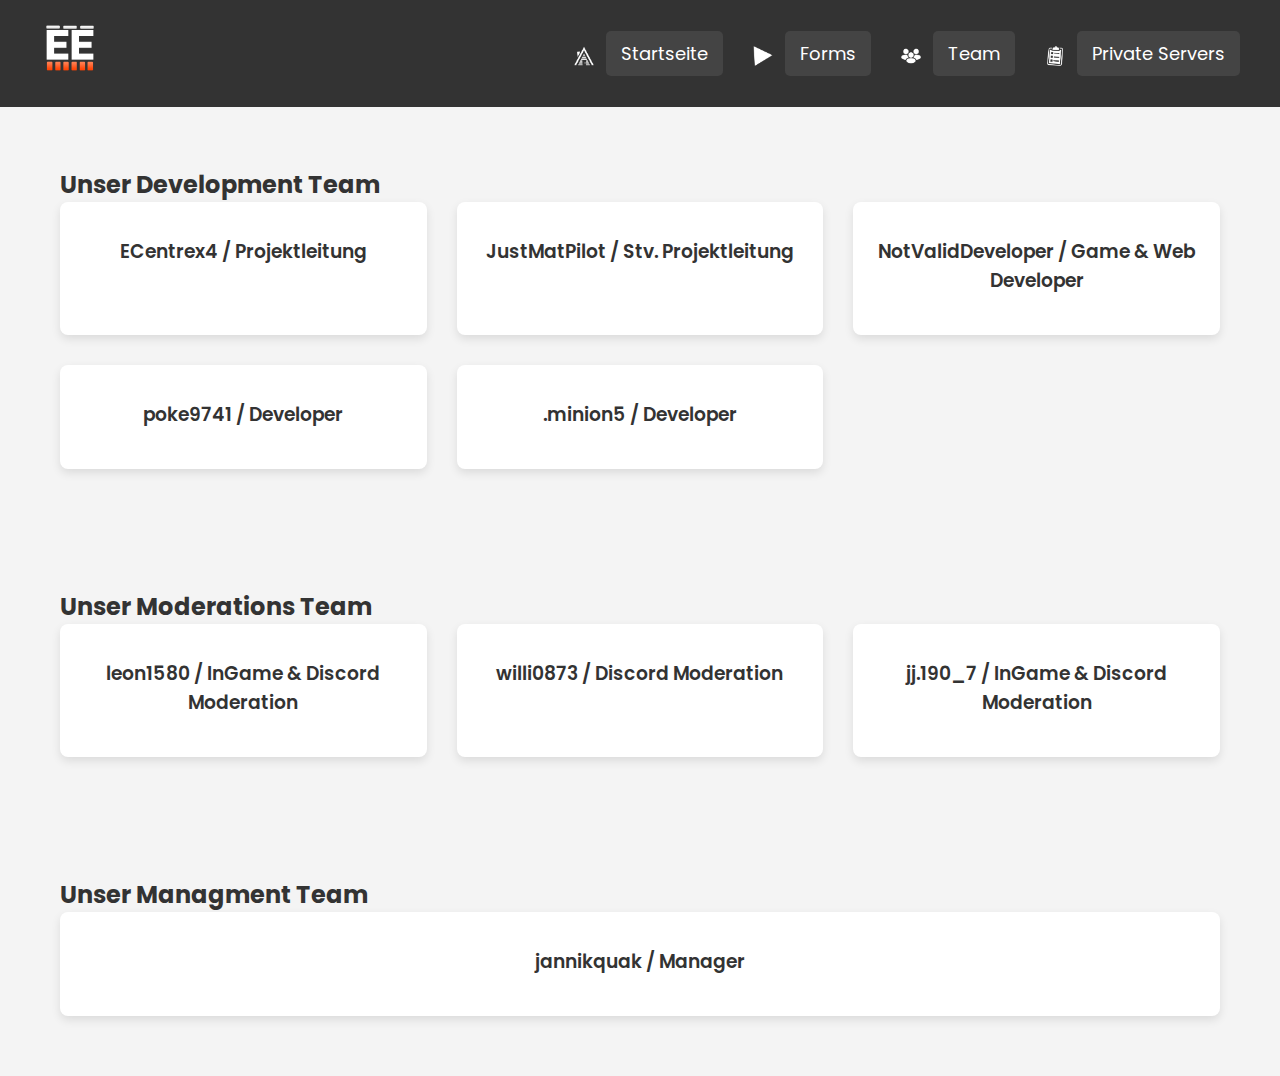
<file: dev_team.html>
<!DOCTYPE html>
<html lang="de">
<head>
    <title>Emergency Essen</title>

    <!-- Favicon -->
    <link rel="icon" href="Images/MainIcon.png" type="image/x-icon">

    <!-- Google Fonts -->
    <link href="https://fonts.googleapis.com/css2?family=Poppins:wght@300;400;600&display=swap" rel="stylesheet">

    <!-- Stylesheet -->
    <link rel="stylesheet" href="styles.css">

    <!-- Responsive Design -->
    <meta name="theme-color" content="#333">
</head>
<body>
    <header>
        <nav class="navbar">
            <div class="logo-container">
                <a href="index.html" class="logo">
                    <img src="Images/MainIcon.png" alt="NotValid Studios Logo" class="logo-img">
                </a>
            </div>
            <ul class="nav-links">
                <li>
                    <img src="Images/Icons/home.PNG" alt="Home Icon" class="nav-icon">
                    <a href="home.html">Startseite</a>
                </li>

                <li>
                    <img src="Images/Icons/play.PNG" alt="Home Icon" class="nav-icon">
                    <a href="forms.html">Forms</a>
                </li>

                <li>
                    <img src="Images/Icons/team.PNG" alt="Home Icon" class="nav-icon">
                    <a href="dev_team.html">Team</a>
                </li>

                <li>
                    <img src="Images/Icons/servers.PNG" alt="Home Icon" class="nav-icon">
                    <a href="servers.html">Private Servers</a>
                </li>
            </ul>
        </nav>
    </header>
    

    <main>
        <section class="features">
            <div class="container">
                <h2>Unser Development Team</h2>
                <div class="grid-boxes">
                    <div class="box">
                        <h3>ECentrex4 / Projektleitung</h3>
                        <p></p>
                    </div>

                    <div class="box">
                        <h3>JustMatPilot / Stv. Projektleitung</h3>
                        <p></p>
                    </div>

                    <div class="box">
                        <h3>NotValidDeveloper / Game & Web Developer </h3>
                        <p></p>
                    </div>

                    <div class="box">
                        <h3>poke9741 / Developer</h3>
                        <p></p>
                    </div>
                    
                    <div class="box">
                        <h3>.minion5 / Developer</h3>
                        <p></p>
                    </div>
                </div>
            </div>
        </section>
    </main>

      <main>
        <section class="features">
            <div class="container">
                <h2>Unser Moderations Team</h2>
                <div class="grid-boxes">
                    <div class="box">
                        <h3>leon1580 / InGame & Discord Moderation</h3>
                        <p></p>
                    </div>

                    <div class="box">
                        <h3>willi0873 / Discord Moderation</h3>

                        <p></p>
                    </div>

                    <div class="box">
                        <h3>jj.190_7 / InGame & Discord Moderation</h3>
                        <p></p>
                    </div>
                </div>
            </div>
        </section>
    </main>

          <main>
        <section class="features">
            <div class="container">
                <h2>Unser Managment Team</h2>
                <div class="grid-boxes">
                    <div class="box">
                        <h3>jannikquak / Manager</h3>
                        <p></p>
                    </div>
                </div>
            </div>
        </section>
    </main>
</body>
</html>
</file>
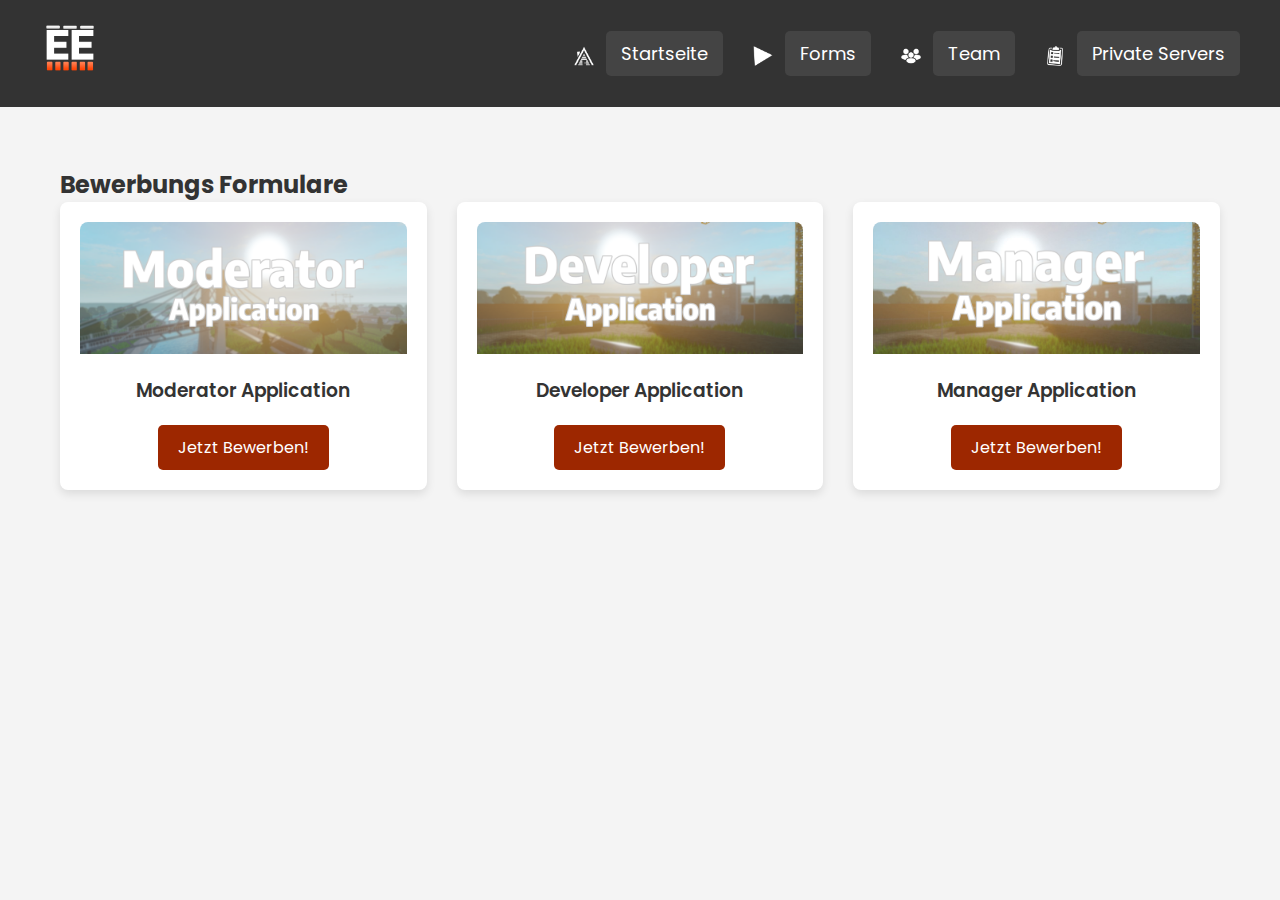
<file: forms.html>
<!DOCTYPE html>
<html lang="de">
<head>
    <title>Emergency Essen</title>

    <!-- Favicon -->
    <link rel="icon" href="Images/MainIcon.png" type="image/x-icon">

    <!-- Google Fonts -->
    <link href="https://fonts.googleapis.com/css2?family=Poppins:wght@300;400;600&display=swap" rel="stylesheet">

    <!-- Stylesheet -->
    <link rel="stylesheet" href="styles.css">

    <!-- Responsive Design -->
    <meta name="theme-color" content="#333">
</head>
<body>
    <header>
        <nav class="navbar">
            <div class="logo-container">
                <a href="index.html" class="logo">
                    <img src="Images/MainIcon.png" alt="NotValid Studios Logo" class="logo-img">
                </a>
            </div>
            <ul class="nav-links">
                <li>
                    <img src="Images/Icons/home.PNG" alt="Home Icon" class="nav-icon">
                    <a href="home.html">Startseite</a>
                </li>

                <li>
                    <img src="Images/Icons/play.PNG" alt="Home Icon" class="nav-icon">
                    <a href="forms.html">Forms</a>
                </li>

                <li>
                    <img src="Images/Icons/team.PNG" alt="Home Icon" class="nav-icon">
                    <a href="dev_team.html">Team</a>
                </li>

                <li>
                    <img src="Images/Icons/servers.PNG" alt="Home Icon" class="nav-icon">
                    <a href="servers.html">Private Servers</a>
                </li>
            </ul>
        </nav>
    </header>
    

    <main>
        <section class="features">
            <div class="container">
                <h2>Bewerbungs Formulare</h2>
                <div class="grid-boxes">
                    <div class="box">
                        <img src="Images/ModApp.png" alt="Feature 1">
                        <h3>Moderator Application</h3>
                        <p></p>
                        <a href="https://forms.gle/cE5xnYV1eKHgrao88" class="btn-secondary">Jetzt Bewerben!</a>
                    </div>
                    <div class="box">
                        <img src="Images/DevApp.png" alt="Feature 2">
                        <h3>Developer Application</h3>
                        <p></p>
                        <a href="https://forms.gle/T45X5qGFthxS4KwF7" class="btn-secondary">Jetzt Bewerben!</a>
                    </div>
                    <div class="box">
                        <img src="Images/ManApp.png" alt="Feature 2">
                        <h3>Manager Application</h3>
                        <p></p>
                        <a href="https://forms.gle/YU22C5GsYbYDFd5E9" class="btn-secondary">Jetzt Bewerben!</a>
                    </div>
                </div>
            </div>
        </section>
    </main>
</body>
</html>
</file>
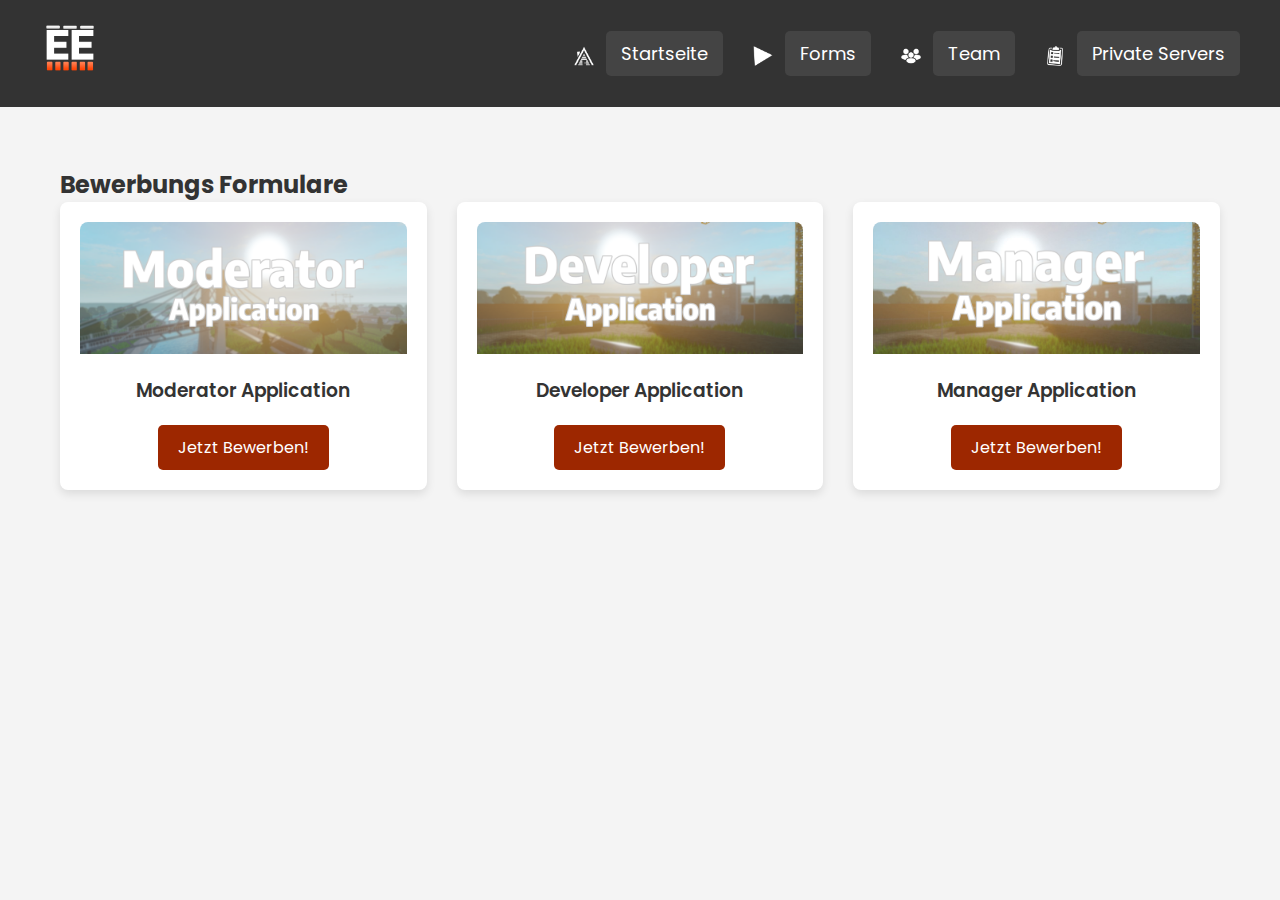
<file: games.html>
<!DOCTYPE html>
<html lang="de">
<head>
    <title>Emergency Essen</title>

    <!-- Favicon -->
    <link rel="icon" href="Images/MainIcon.png" type="image/x-icon">

    <!-- Google Fonts -->
    <link href="https://fonts.googleapis.com/css2?family=Poppins:wght@300;400;600&display=swap" rel="stylesheet">

    <!-- Stylesheet -->
    <link rel="stylesheet" href="styles.css">

    <!-- Responsive Design -->
    <meta name="theme-color" content="#333">
</head>
<body>
    <header>
        <nav class="navbar">
            <div class="logo-container">
                <a href="index.html" class="logo">
                    <img src="Images/MainIcon.png" alt="NotValid Studios Logo" class="logo-img">
                </a>
            </div>
            <ul class="nav-links">
                <li>
                    <img src="Images/Icons/home.PNG" alt="Home Icon" class="nav-icon">
                    <a href="index.html">Startseite</a>
                </li>

                <li>
                    <img src="Images/Icons/play.PNG" alt="Home Icon" class="nav-icon">
                    <a href="games.html">Forms</a>
                </li>

                <li>
                    <img src="Images/Icons/team.PNG" alt="Home Icon" class="nav-icon">
                    <a href="dev_team.html">Team</a>
                </li>

                <li>
                    <img src="Images/Icons/servers.PNG" alt="Home Icon" class="nav-icon">
                    <a href="servers.html">Private Servers</a>
                </li>
            </ul>
        </nav>
    </header>
    

    <main>
        <section class="features">
            <div class="container">
                <h2>Bewerbungs Formulare</h2>
                <div class="grid-boxes">
                    <div class="box">
                        <img src="Images/ModApp.png" alt="Feature 1">
                        <h3>Moderator Application</h3>
                        <p></p>
                        <a href="https://forms.gle/cE5xnYV1eKHgrao88" class="btn-secondary">Jetzt Bewerben!</a>
                    </div>
                    <div class="box">
                        <img src="Images/DevApp.png" alt="Feature 2">
                        <h3>Developer Application</h3>
                        <p></p>
                        <a href="https://forms.gle/T45X5qGFthxS4KwF7" class="btn-secondary">Jetzt Bewerben!</a>
                    </div>
                    <div class="box">
                        <img src="Images/ManApp.png" alt="Feature 2">
                        <h3>Manager Application</h3>
                        <p></p>
                        <a href="https://forms.gle/YU22C5GsYbYDFd5E9" class="btn-secondary">Jetzt Bewerben!</a>
                    </div>
                </div>
            </div>
        </section>
    </main>
</body>
</html>
</file>
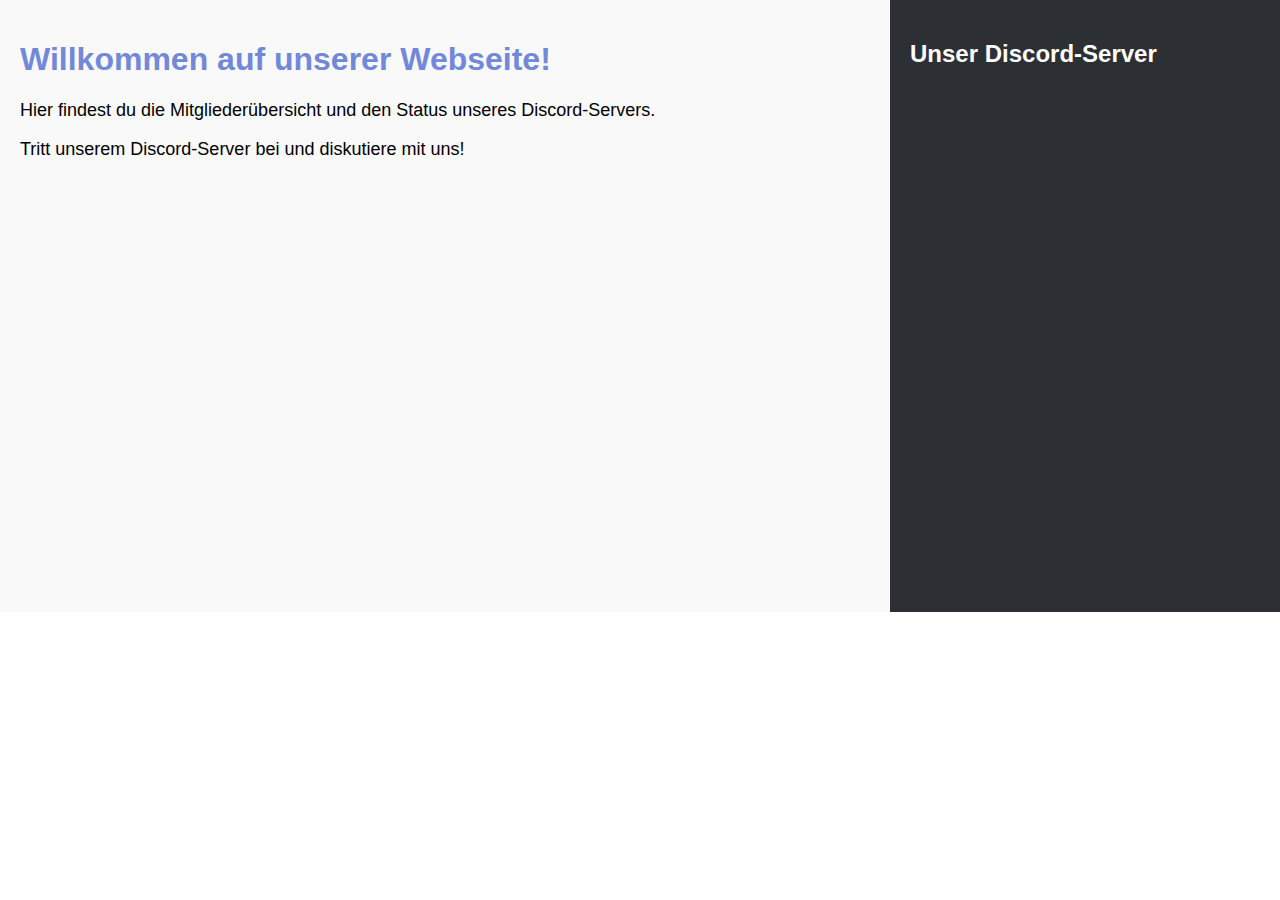
<file: members.html>
<!DOCTYPE html>
<html lang="de">
<head>
    <meta charset="UTF-8">
    <meta name="viewport" content="width=device-width, initial-scale=1.0">
    <title>Discord Server Mitgliederübersicht</title>
    <style>
        body {
            display: flex;
            margin: 0;
            font-family: Arial, sans-serif;
        }

        .content {
            flex: 1;
            padding: 20px;
            background-color: #f9f9f9;
        }

        .sidebar {
            width: 350px;
            padding: 20px;
            background-color: #2c2f33;
            color: white;
        }

        h1 {
            color: #7289da;
        }

        p {
            font-size: 18px;
        }

        iframe {
            border: none;
        }
    </style>
</head>
<body>

    <!-- Hauptinhalt der Webseite -->
    <div class="content">
        <h1>Willkommen auf unserer Webseite!</h1>
        <p>Hier findest du die Mitgliederübersicht und den Status unseres Discord-Servers.</p>
        <p>Tritt unserem Discord-Server bei und diskutiere mit uns!</p>
    </div>

    <!-- Sidebar mit dem Discord-Widget -->
    <div class="sidebar">
        <h2>Unser Discord-Server</h2>
        <iframe src="https://discord.com/widget?id=972201631397609513&theme=dark" width="300" height="500" allowtransparency="true"></iframe>
    </div>

</body>
</html>
</file>
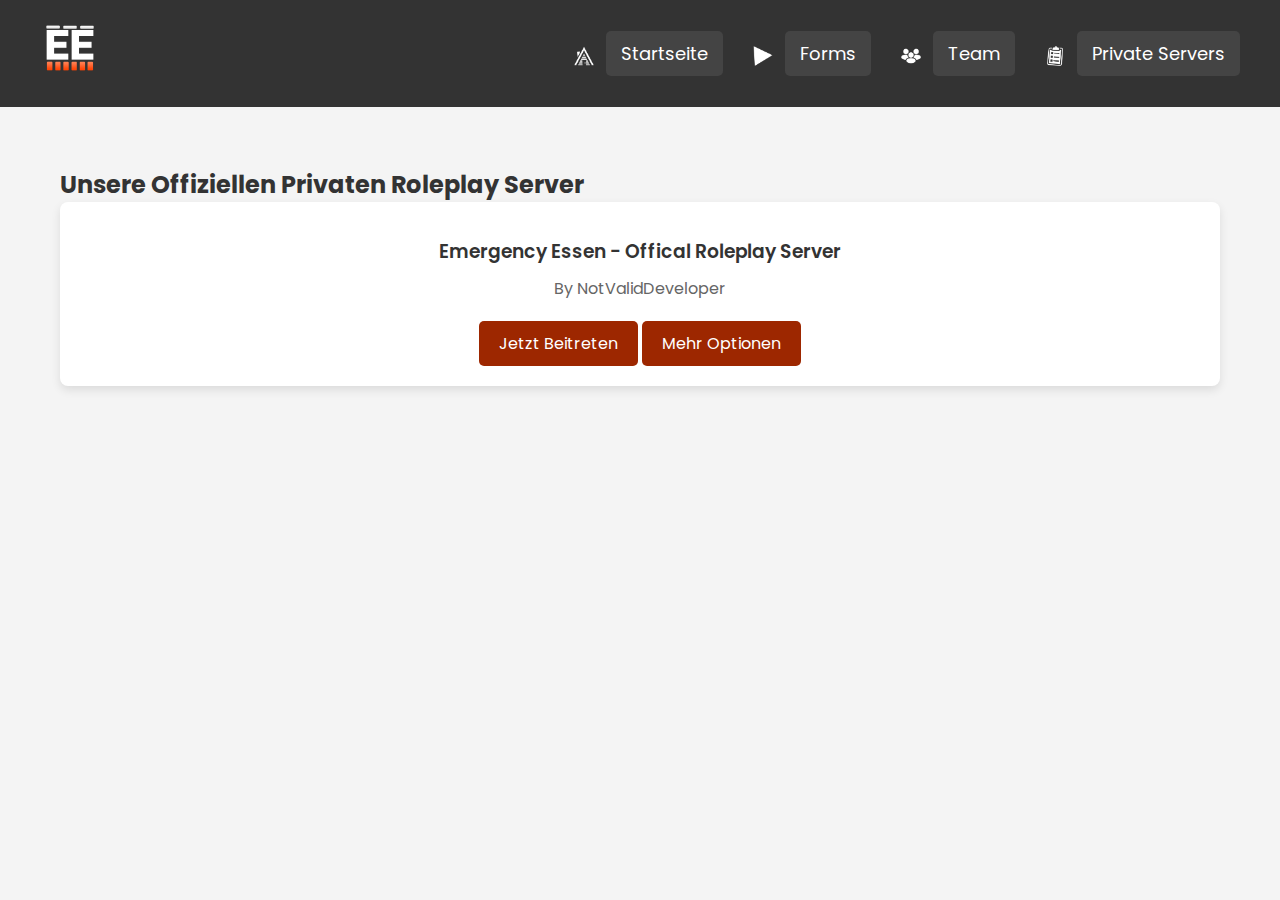
<file: servers.html>
<!DOCTYPE html>
<html lang="de">
<head>
    <title>Emergency Essen</title>

    <!-- Favicon -->
    <link rel="icon" href="Images/MainIcon.png" type="image/x-icon">

    <!-- Google Fonts -->
    <link href="https://fonts.googleapis.com/css2?family=Poppins:wght@300;400;600&display=swap" rel="stylesheet">

    <!-- Stylesheet -->
    <link rel="stylesheet" href="styles.css">

    <!-- Responsive Design -->
    <meta name="theme-color" content="#333">
    <style>
        /* Dropdown Menu Style */
        .dropdown {
            position: relative;
            display: inline-block;
        }

        .dropdown-content {
            display: none;
            position: absolute;
            background-color: #3c3c3c;
            min-width: 160px;
            box-shadow: 0px 8px 16px 0px rgba(0,0,0,0.2);
            z-index: 1;
            border-radius: 4px;
        }

        .dropdown-content a {
            color: white;
            padding: 12px 16px;
            text-decoration: none;
            display: block;
            border-radius: 4px;
        }

        .dropdown-content a:hover {
            background-color: #ddd;
            color: #3c3c3c;
        }

        .dropdown:hover .dropdown-content {
            display: block;
        }

        .btn-secondary {
            background-color: #9d2700;
            color: white;
            padding: 10px 20px;
            text-decoration: none;
            border-radius: 5px;
            display: inline-block;
        }

        .btn-secondary:hover {
            background-color: #ff4202;
        }
    </style>
</head>
<body>
    <header>
        <nav class="navbar">
            <div class="logo-container">
                <a href="index.html" class="logo">
                    <img src="Images/MainIcon.png" alt="NotValid Studios Logo" class="logo-img">
                </a>
            </div>
            <ul class="nav-links">
                <li>
                    <img src="Images/Icons/home.PNG" alt="Home Icon" class="nav-icon">
                    <a href="home.html">Startseite</a>
                </li>

                <li>
                    <img src="Images/Icons/play.PNG" alt="Home Icon" class="nav-icon">
                    <a href="forms.html">Forms</a>
                </li>

                <li>
                    <img src="Images/Icons/team.PNG" alt="Home Icon" class="nav-icon">
                    <a href="dev_team.html">Team</a>
                </li>

                <li>
                    <img src="Images/Icons/servers.PNG" alt="Home Icon" class="nav-icon">
                    <a href="servers.html">Private Servers</a>
                </li>
            </ul>
        </nav>
    </header>
    

    <main>
        <section class="features">
            <div class="container">
                <h2>Unsere Offiziellen Privaten Roleplay Server</h2>
                <div class="grid-boxes">
                    <div class="box">
                        <h3>Emergency Essen - Offical Roleplay Server</h3>
                        <p>By NotValidDeveloper</p>
                        <a href="https://discord.gg/u5T3crtRfA" class="btn-secondary">Jetzt Beitreten</a>

                        <!-- Dropdown Button -->
                        <div class="dropdown">
                            <a href="#" class="btn-secondary">Mehr Optionen</a>
                            <div class="dropdown-content">
                                <a href="https://discord.gg/NK7D7dXwn9">Polizei Discord</a>
                                <a href="#">Feuerwehr Discord</a>
                                <a href="https://discord.gg/kFCvgznTrn">Rettungsdienst Discord</a>
                            </div>
                        </div>

                    </div>
                </div>
            </div>
        </section>
    </main>
</body>
</html>
</file>
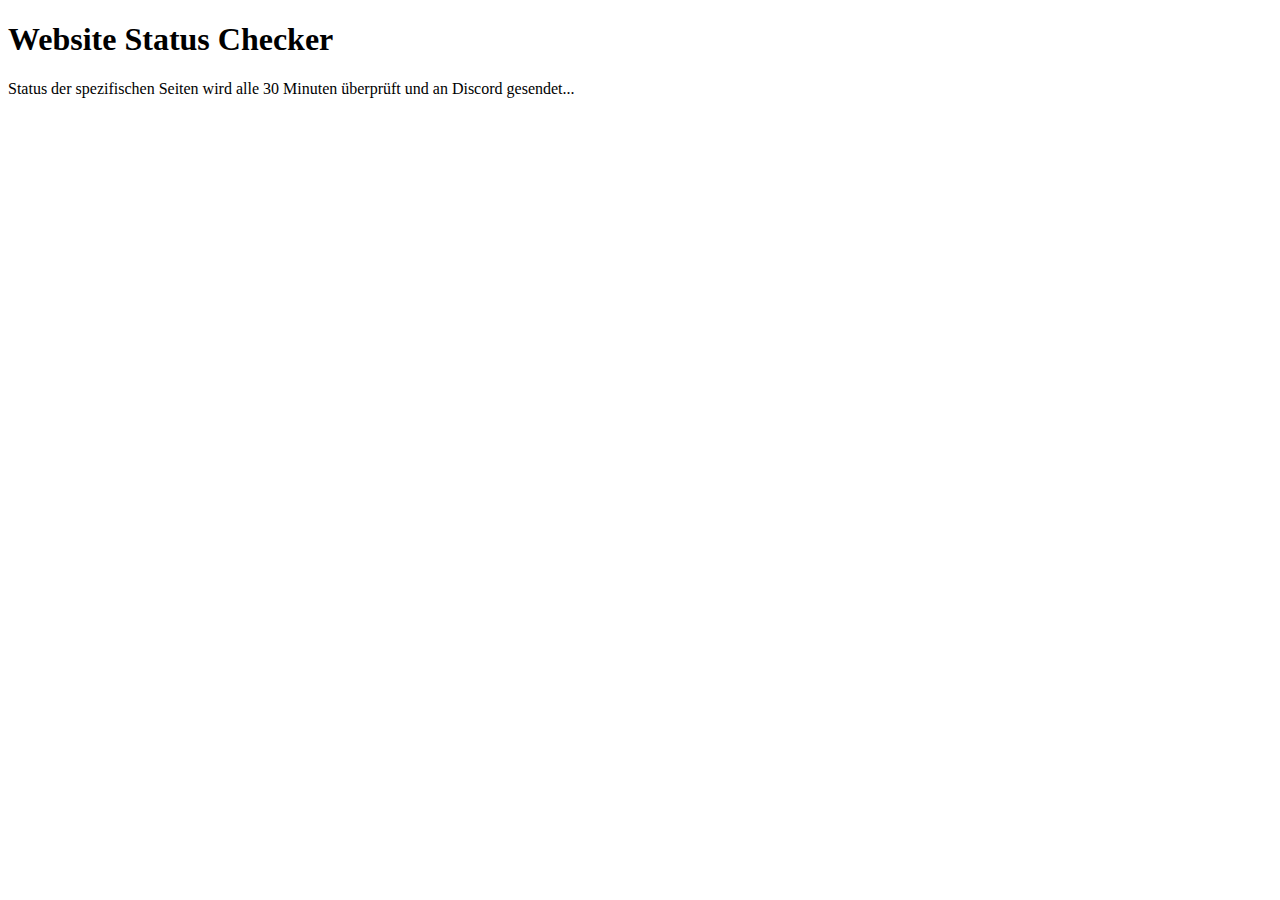
<file: web-status.html>
<!DOCTYPE html>
<html lang="de">
<head>
    <meta charset="UTF-8">
    <meta name="viewport" content="width=device-width, initial-scale=1.0">
    <title>Website Status Checker</title>
</head>
<body>
    <h1>Website Status Checker</h1>
    <p>Status der spezifischen Seiten wird alle 30 Minuten überprüft und an Discord gesendet...</p>

    <script>
        // Discord Webhook-URL einfügen
        const discordWebhookUrl = "https://discord.com/api/webhooks/1300511902333538304/dqrq55jkxze1FP_LVTsjhUtVcrIlP0dnOMtL92kf6DEi9konE-QZfoXSOGPDbddLuAkJ";

        // Seiten, die überprüft werden sollen
        const pages = [
            { name: "Startseite", url: "https://d3nox.github.io/Emergency-Essen/home.html" },
            { name: "Forms", url: "https://d3nox.github.io/Emergency-Essen/forms.html" },
            { name: "Development Team", url: "https://d3nox.github.io/Emergency-Essen/dev_team.html" },
            { name: "Private Servers", url: "https://d3nox.github.io/Emergency-Essen/servers.html" }
        ];

        // Funktion, die den Status einer Seite überprüft
        async function checkPageStatus(page) {
            try {
                const response = await fetch(page.url);
                return {
                    name: page.name,
                    url: page.url,
                    status: response.ok ? "Operational" : "Down",
                    statusCode: response.status,
                    timestamp: new Date()
                };
            } catch (error) {
                return {
                    name: page.name,
                    url: page.url,
                    status: "Down",
                    statusCode: "N/A",
                    timestamp: new Date()
                };
            }
        }

        // Funktion, die alle Seiten überprüft
        async function checkAllPagesStatus() {
            const statusResults = await Promise.all(pages.map(checkPageStatus));
            return statusResults;
        }

        // Funktion, die den Status an Discord sendet
        async function sendStatusToDiscord(statusData) {
            // Zeitpunkt des nächsten Checks in 30 Minuten
            const nextCheckTime = new Date(Date.now() + 30 * 60 * 1000);

            const fields = statusData.map(data => ({
                name: `${data.name} (${data.url})`,
                value: `Status: ${data.status}\nStatus Code: ${data.statusCode}\nLetzter Check: ${data.timestamp.toLocaleString()}`,
                inline: false
            }));

            fields.push({
                name: "Nächster Check",
                value: nextCheckTime.toLocaleString(),
                inline: false
            });

            const message = {
                embeds: [{
                    title: "Emergency Essen - Website Status",
                    color: statusData.every(data => data.status === "Operational") ? 3066993 : 15158332,
                    fields: fields,
                    footer: { text: "Website Status Checker" },
                    timestamp: new Date().toISOString()
                }]
            };

            // Nachricht an Discord senden
            await fetch(discordWebhookUrl, {
                method: "POST",
                headers: { "Content-Type": "application/json" },
                body: JSON.stringify(message)
            })
            .then(response => console.log("Webhook response:", response))
            .catch(error => console.error("Error:", error));
        }

        // Hauptfunktion für den regelmäßigen Check alle 30 Minuten
        async function updateStatus() {
            const statusData = await checkAllPagesStatus();
            await sendStatusToDiscord(statusData);
        }

        // Ersten Statuscheck sofort durchführen und dann alle 30 Minuten
        updateStatus();
        setInterval(updateStatus, 30 * 60 * 1000); // Alle 30 Minuten
    </script>
</body>
</html>
</file>
<file: styles.css>
/* Globales Styling */
* {
    margin: 0;
    padding: 0;
    box-sizing: border-box;
}

body {
    font-family: 'Poppins', sans-serif;
    background-color: #f4f4f4;
    color: #333;
}

/* Container für zentrierte Inhalte */
.container {
    max-width: 1200px;
    margin: 0 auto;
    padding: 0 20px;
}

/* Navbar Styling */
.nav-icon {
    max-width: 20px; /* Maximalbreite des Icons */
    max-height: 20px; /* Maximalhöhe des Icons */
    margin-right: 8px; /* Abstand zwischen dem Icon und dem Text */
    vertical-align: middle; /* Vertikale Ausrichtung des Icons */
}

.navbar {
    display: flex;
    justify-content: space-between; /* Platz zwischen Logo und Navigation */
    align-items: center;            /* Zentriert Logo und Links vertikal */
    padding: 20px 40px;             /* Abstände für die Navbar */
    background-color: #333;
}

/* Logo Styling */
.logo-container {
    display: flex;
    align-items: center;
}

.logo-img {
    max-height: 60px; /* Maximalhöhe für das Logo */
    width: auto;      /* Beibehaltung des Seitenverhältnisses */
}

/* Navigation Links Styling */
.nav-links {
    display: flex;
    gap: 30px; /* Abstand zwischen den Links */
    list-style: none;
    margin: 0;
}

.nav-links li a {
    color: #fff;
    text-decoration: none;
    font-size: 18px;
    padding: 10px 15px;
    background-color: #444;
    border-radius: 5px;
    transition: background-color 0.3s ease, color 0.3s ease;
}

.nav-links li a:hover {
    background-color: #ff4202;
    color: #fff;
}

/* Responsive Design Anpassung */
@media (max-width: 768px) {
    .navbar {
        flex-direction: column; /* Vertikales Layout auf kleineren Bildschirmen */
        align-items: center;
    }

    .nav-links {
        flex-direction: column; /* Links untereinander statt nebeneinander */
        gap: 10px;
    }

    .logo-img {
        max-height: 50px; /* Kleinere Logos auf mobilen Geräten */
    }
}


/* Hero Section Styling */
.hero {
    height: 100vh;
    background: linear-gradient(rgba(0, 0, 0, 0.5), rgba(0, 0, 0, 0.5)), url('hero-background.jpg') no-repeat center center/cover;
    color: #fff;
    display: flex;
    align-items: center;
    justify-content: center;
    text-align: center;
    padding: 0 20px;
}

.hero h1 {
    font-size: 3.5rem;
    margin-bottom: 20px;
}

.hero p {
    font-size: 1.5rem;
    margin-bottom: 40px;
}

.btn-primary {
    background-color: rgb(66, 66, 66);
    color: #fff;
    padding: 15px 30px;
    text-decoration: none;
    border-radius: 5px;
    font-weight: bold;
    transition: background-color 0.3s ease;
}

.btn-primary:hover {
    background-color: #949494;
}

/* Box Grid Layout */
.features {
    padding: 60px 0;
}

.grid-boxes {
    display: grid;
    grid-template-columns: repeat(auto-fit, minmax(300px, 1fr));
    gap: 30px;
}

.box {
    background-color: #fff;
    border-radius: 8px;
    box-shadow: 0 4px 10px rgba(0, 0, 0, 0.1);
    text-align: center;
    padding: 20px;
    transition: transform 0.3s ease-in-out;
}

.box img {
    width: 100%;
    border-radius: 8px 8px 0 0;
}

.box h3 {
    font-weight: 600;
    margin-top: 15px;
}

.box p {
    margin: 10px 0 20px;
    color: #666;
}

.box:hover {
    transform: translateY(-5px);
}

.btn-secondary {
    display: inline-block;
    padding: 10px 20px;
    color: #fff;
    background-color: #9d2700;
    border-radius: 5px;
    text-decoration: none;
    transition: background-color 0.3s ease;
}

.btn-secondary:hover {
    background-color: #ff4202;
}

/* Mobile Navigation Toggle */
.menu-toggle {
    display: none;
}

/* Responsive Styles */
@media (max-width: 768px) {
    .nav-links {
        display: none;
    }

    .menu-toggle {
        display: block;
        color: #fff;
        font-size: 1.5rem;
        cursor: pointer;
    }
}
</file>
